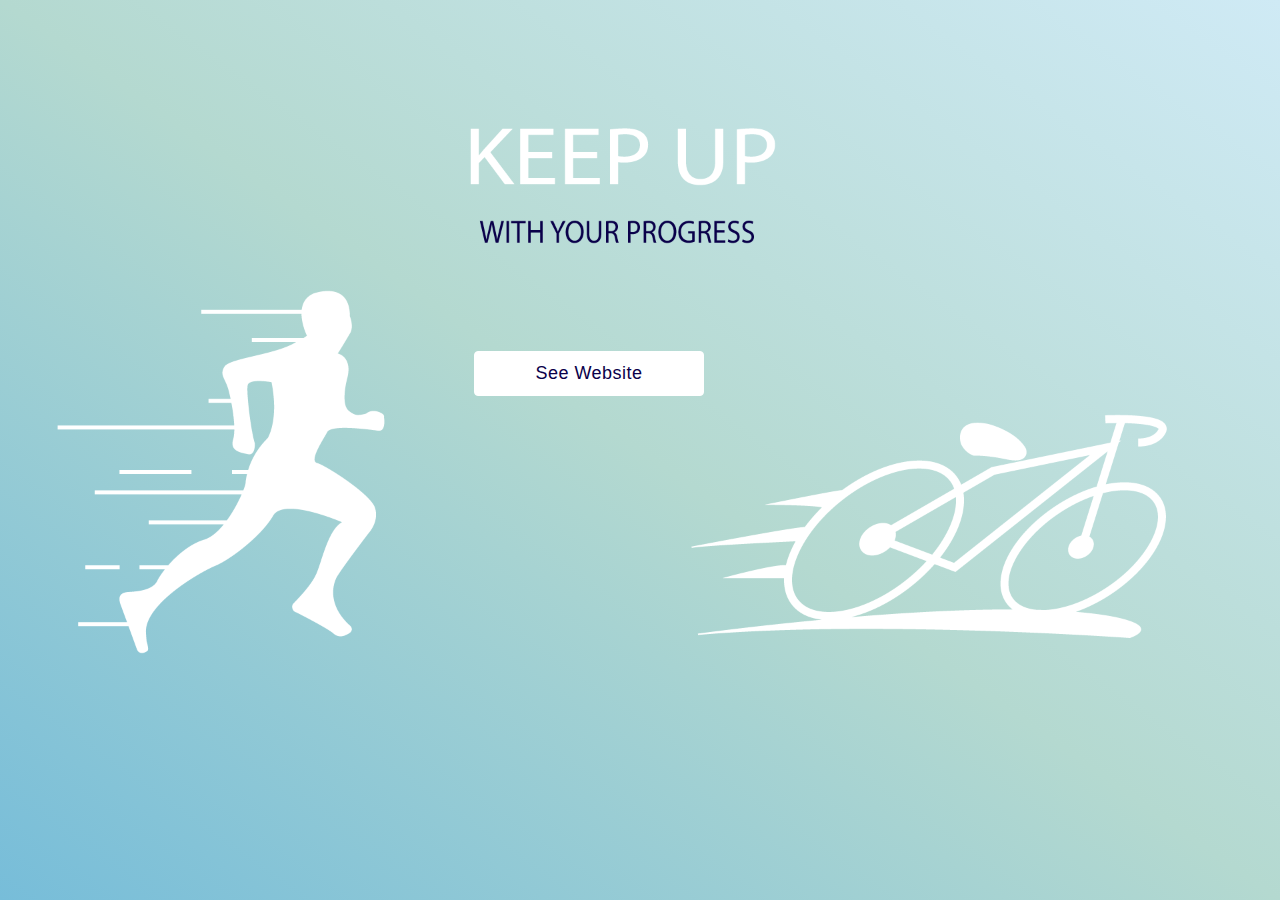
<file: main.html>
<!DOCTYPE html>
<html lang="en">

<head>
    <meta charset="UTF-8">
    <meta http-equiv="X-UA-Compatible" content="IE=edge">
    <meta name="viewport" content="width=device-width, initial-scale=1.0">
    <title>Document</title>
    <link rel="stylesheet" href="reset.css">
    <link rel="stylesheet" href="style.css">
</head>

<body>
    <div class="main-img-container">
        <img class="main-img" src="3.png" alt="">
        <a href="index.html">
            <button class="button-visit">See Website</button>
        </a>


    </div>
</body>

</html>
</file>
<file: style.css>
#map{
    background: #d7c8cb;
    position: relative;
    width: 60%;
    display: flex;
    justify-content: center;
    align-items: center;
}
.body-container{
    background: aliceblue;
    padding: 30px;
    display: flex;
    justify-content: space-between;
    height: 93vh;
    padding: 2%;
}
.form-wrapper{
    width: 40%;
    background: #5f6261;
}
.form{
    background: lightgrey;
    width: 78%;
    margin: 0 auto;
    padding: 15px;
    display: flex;
    flex-wrap: wrap;
    border-radius: 4px;
    margin-bottom: 20px;
}
.label{
  font-size: 18px;
}
.division{
    width: 43%;
    display: flex;
    justify-content: space-around;
}
.marginBottom{
margin-bottom: 20px;
}
.size{
    width: 61px;
}
.title{
    font-size: 24px;
    display: flex;
    justify-content: center;
    margin-top: 40px;
    margin-bottom: 12px;
    color: white;
}
.workout{
    background: white;
    width: 85%;
    margin: 0 auto;
    border-radius: 2px;
    list-style: none;
    display: flex;
    flex-wrap: wrap;
    justify-content: space-around;
    margin-bottom: 12px;
}
.workout-title{
    font-size: 20px;
    text-transform: capitalize;
    display: flex;
    justify-content: center;
    padding-top: 10px;
    width: 100%;
}
.workout-details{
    width: 20%;
    margin-top: 12px;
    margin-bottom: 12px;
}
.hide{
    display: none;
}
.main-img-container{
  width: 100%;
  height: 100vh;
  background-image: linear-gradient(to left bottom, rgb(207 234 245),rgb(180 217 208), rgb(119 189 217));
  position: relative;
}
.main-img{
    width: 100%;
    position: absolute;
    top: 0;
    right: 0;
}
.button-visit{
    position: absolute;
    top: 39%;
    right: 45%;
    height: 45px;
    font-size: 18px;
    width: 230px;
    background: white;
    border: 1px solid white;
    border-radius: 4px;
    letter-spacing: 0.5px;
    color: #0a004a;  
}
.loader {
    border: 11px solid #f3f3f3;
    border-radius: 50%;
    border-top: 11px solid  #5f6261;
    width: 50px;
    height: 50px;
    -webkit-animation: spin 2s linear infinite; 
    animation: spin 2s linear infinite;
  }
  

  @-webkit-keyframes spin {
    0% { -webkit-transform: rotate(0deg); }
    100% { -webkit-transform: rotate(360deg); }
  }
  
  @keyframes spin {
    0% { transform: rotate(0deg); }
    100% { transform: rotate(360deg); }
  }
  .descript{
    color: white;
    font-size: 18px;
    display: flex;
    justify-content: center;
    margin-bottom: 20px;
  }
</file>
